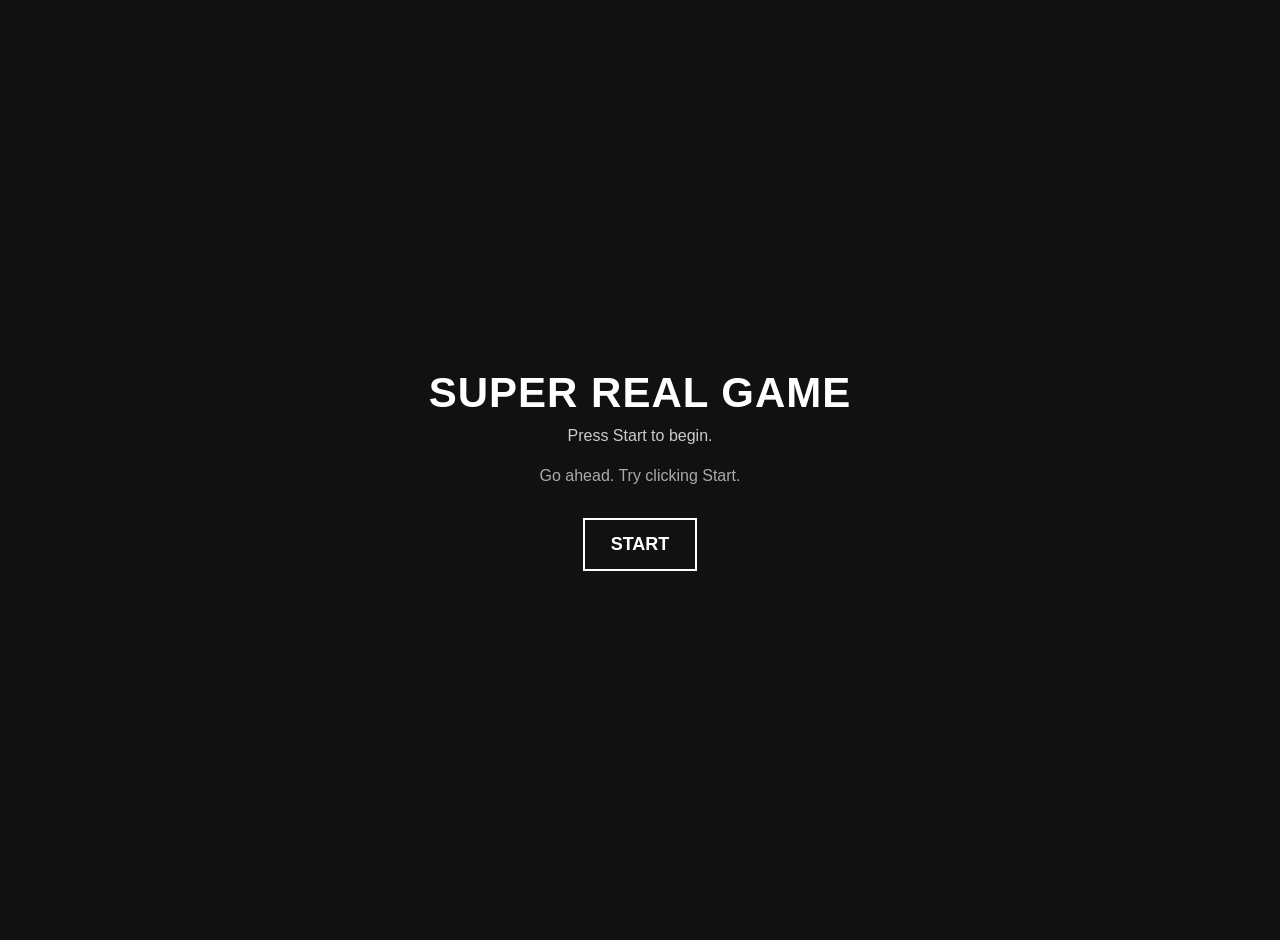
<file: topics/project1/index.html>
<!doctype html>
<html lang="en">
<head>
  <meta charset="utf-8" />
  <meta name="viewport" content="width=device-width, initial-scale=1" />
  <title>Start Screen</title>

  <link rel="stylesheet" href="css/styles.css" />
</head>

<body>
  <main class="container">
    <h1>SUPER REAL GAME</h1>
    <p class="subtitle">Press Start to begin.</p>

    <!-- text will change later -->
    <p id="status">Go ahead. Try clicking Start.</p>

    <!-- start button -->
    <button id="startBtn">START</button>
  </main>

  <script src="js/script.js"></script>
</body>
</html>
</file>
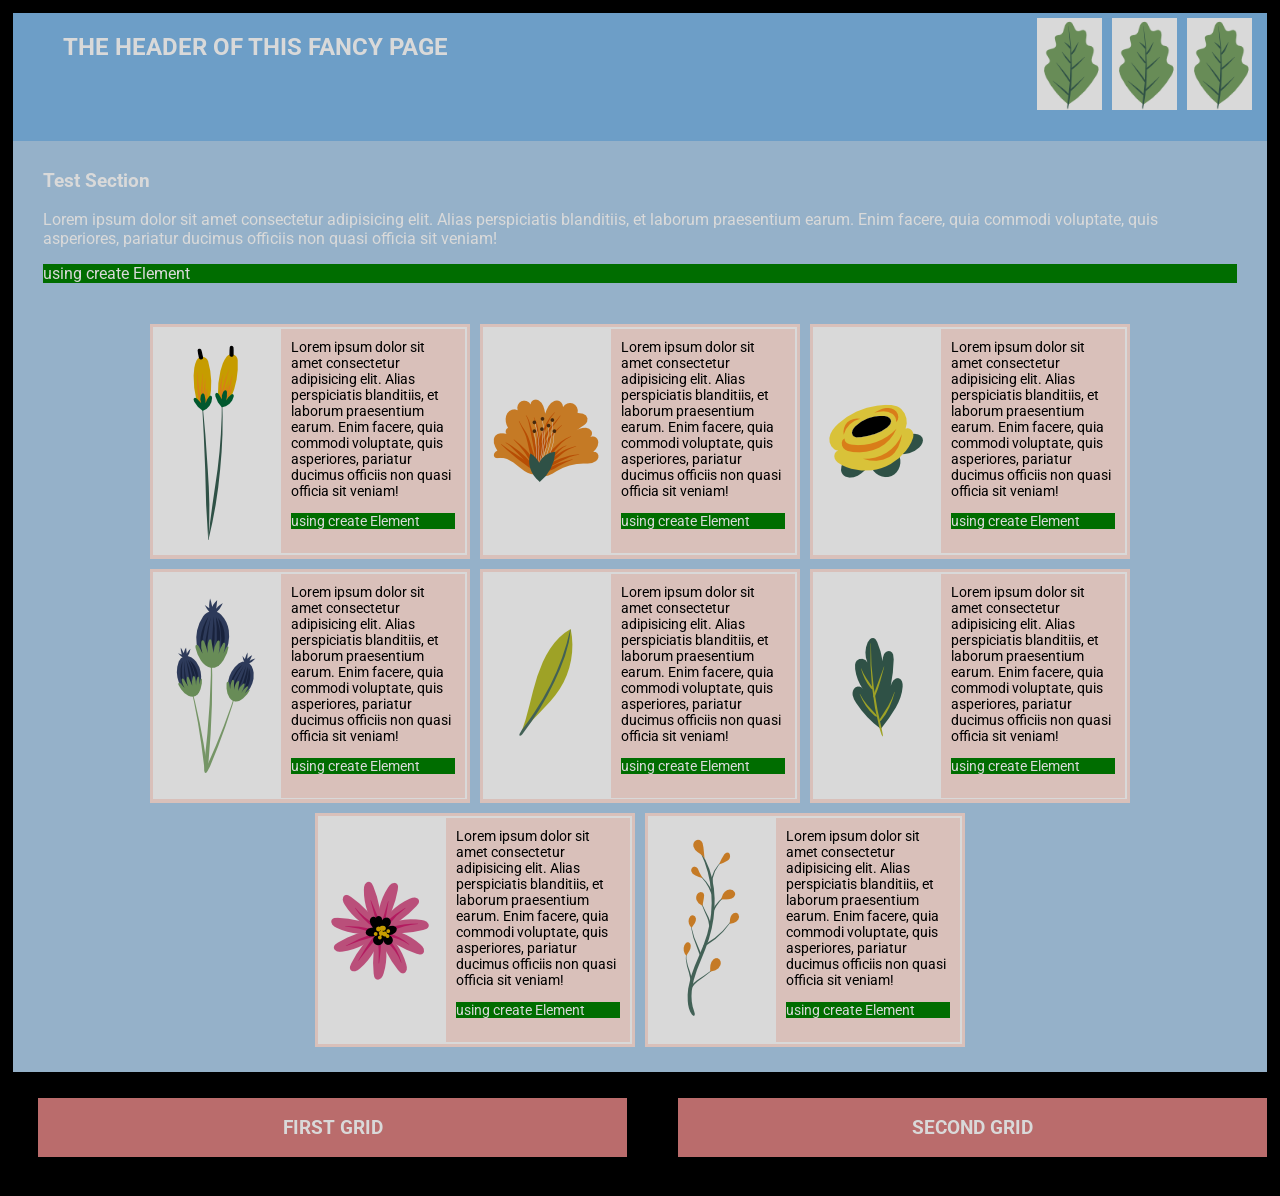
<file: topics/task2/index.html>
<!DOCTYPE html>
<title>TASK 2</title>
<meta charset="utf-8" />
<link rel="preconnect" href="https://fonts.gstatic.com" />
<link href="https://fonts.googleapis.com/css2?family=Roboto&display=swap" rel="stylesheet" />
<link rel="stylesheet" type="text/css" href="task-2-styles/style.css" />
<script src="task-2-js/script.js"></script>
</head>

<body>
    <header>
        <h2> The header of this fancy page</h2>
        <div class = "image-header-box">
            <img src="task-2-images/two.png" />
            <img src="task-2-images/two.png" />
            <img src="task-2-images/two.png" />
        </div>
    </header>
    <main class="flex-box-container">
        <section class="main-content">
            <h3>Test Section</h3>
            <p id="1">
                Lorem ipsum dolor sit amet consectetur adipisicing elit. Alias perspiciatis blanditiis, et
                laborum praesentium earum. Enim facere, quia commodi voluptate, quis asperiores, pariatur ducimus
                officiis non
                quasi officia sit veniam!
            </p>
        </section>

        <section id="parent">
            <div class="inner-container">
                <div class="content-container">
                    <div class="img-container">
                        <img class="img-image" src="task-2-images/sixteen.png" />
                    </div>
                    <p id="2" class="img-descript">Lorem ipsum dolor sit amet consectetur adipisicing elit. Alias
                        perspiciatis blanditiis, et
                        laborum praesentium earum. Enim facere, quia commodi voluptate, quis asperiores, pariatur
                        ducimus officiis non
                        quasi officia sit veniam!</p>

                </div>
            </div>
            <div class="inner-container">
                <div class="content-container">
                    <div class="img-container">
                        <img class="img-image" src="task-2-images/eight.png" />
                    </div>
                    <p id="3" class="img-descript">Lorem ipsum dolor sit amet consectetur adipisicing elit. Alias
                        perspiciatis blanditiis, et
                        laborum praesentium earum. Enim facere, quia commodi voluptate, quis asperiores, pariatur
                        ducimus officiis non
                        quasi officia sit veniam!</p>

                </div>
            </div>
            <div class="inner-container">

                <div class="content-container">
                    <div class="img-container">
                        <img class="img-image" src="task-2-images/eleven.png" />
                    </div>
                    <p id="4" class="img-descript">Lorem ipsum dolor sit amet consectetur adipisicing elit. Alias
                        perspiciatis blanditiis, et
                        laborum praesentium earum. Enim facere, quia commodi voluptate, quis asperiores, pariatur
                        ducimus officiis non
                        quasi officia sit veniam!</p>

                </div>
            </div>
            <div class="inner-container">
                <div class="content-container">
                    <div class="img-container">
                        <img class="img-image" src="task-2-images/fifteen.png" />
                    </div>
                    <p id="5" class="img-descript">Lorem ipsum dolor sit amet consectetur adipisicing elit. Alias
                        perspiciatis blanditiis, et
                        laborum praesentium earum. Enim facere, quia commodi voluptate, quis asperiores, pariatur
                        ducimus officiis non
                        quasi officia sit veniam!</p>

                </div>
            </div>
            <div class="inner-container">
                <div class="content-container">
                    <div class="img-container">
                        <img class="img-image" src="task-2-images/five.png" />
                    </div>
                    <p id="6" class="img-descript">Lorem ipsum dolor sit amet consectetur adipisicing elit. Alias
                        perspiciatis blanditiis, et
                        laborum praesentium earum. Enim facere, quia commodi voluptate, quis asperiores, pariatur
                        ducimus officiis non
                        quasi officia sit veniam!</p>

                </div>
            </div>
            </div>
            <div class="inner-container">
                <div class="content-container">
                    <div class="img-container">
                        <img class="img-image" src="task-2-images/three.png" />
                    </div>
                    <p id="7" class="img-descript">Lorem ipsum dolor sit amet consectetur adipisicing elit. Alias
                        perspiciatis blanditiis, et
                        laborum praesentium earum. Enim facere, quia commodi voluptate, quis asperiores, pariatur
                        ducimus officiis non
                        quasi officia sit veniam!</p>

                </div>
            </div>
            </div>
            <div class="inner-container">
                <div class="content-container">
                    <div class="img-container">
                        <img class="img-image" src="task-2-images/twelve.png" />
                    </div>
                    <p id="8" class="img-descript">Lorem ipsum dolor sit amet consectetur adipisicing elit. Alias
                        perspiciatis blanditiis, et
                        laborum praesentium earum. Enim facere, quia commodi voluptate, quis asperiores, pariatur
                        ducimus officiis non
                        quasi officia sit veniam!</p>

                </div>
            </div>
            </div>
            <div class="inner-container">
                <div class="content-container">
                    <div class="img-container">
                        <img class="img-image" src="task-2-images/seventeen.png" />
                    </div>
                    <p id="9" class="img-descript">Lorem ipsum dolor sit amet consectetur adipisicing elit. Alias
                        perspiciatis blanditiis, et
                        laborum praesentium earum. Enim facere, quia commodi voluptate, quis asperiores, pariatur
                        ducimus officiis non
                        quasi officia sit veniam!</p>

                </div>
            </div>
            </div>
        </section>
    </main>
    <section class="grids">
        <div class="grid-container">
            <h3>FIRST GRID</h3>
            <section id="new-grid"></section>
        </div>
        <div class="grid-container">
            <h3>SECOND GRID</h3>
            <section id="new-grid-three"></section>
    </section>
    </div>
</body>

</html>
</file>
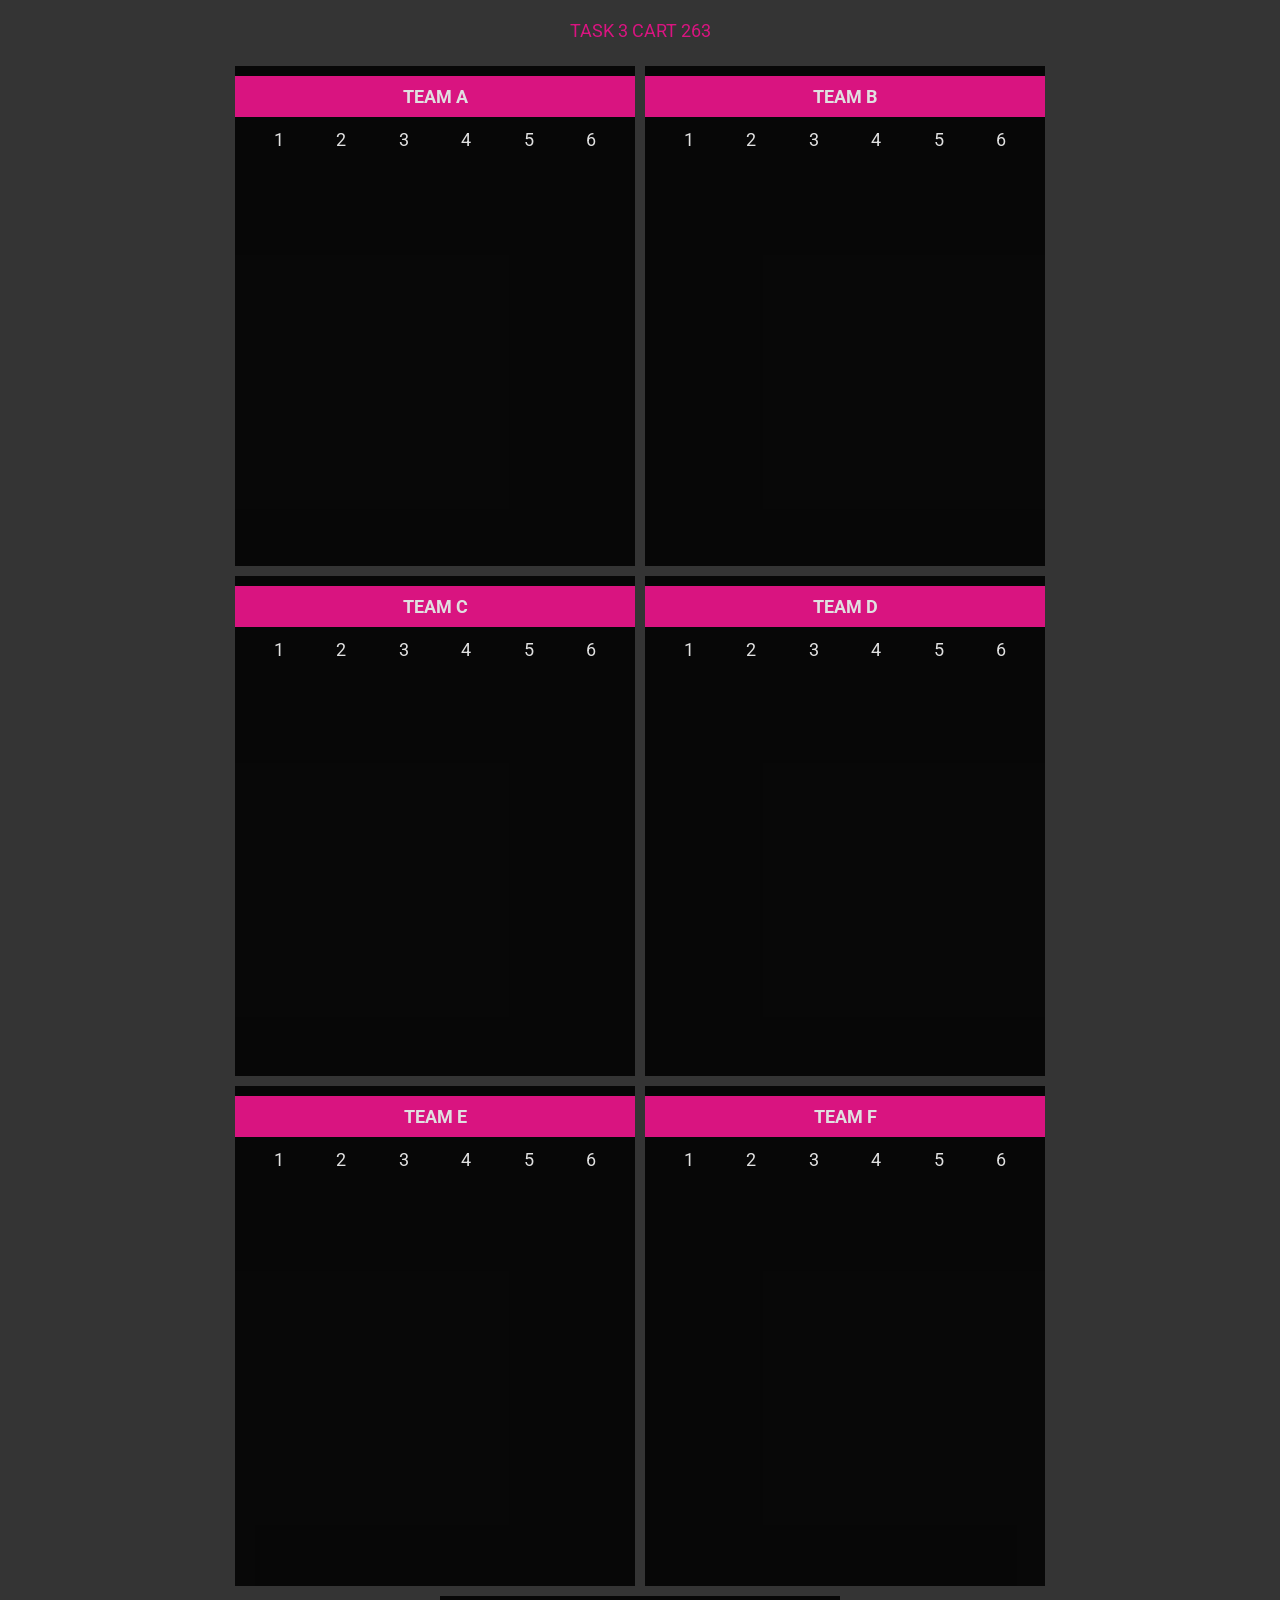
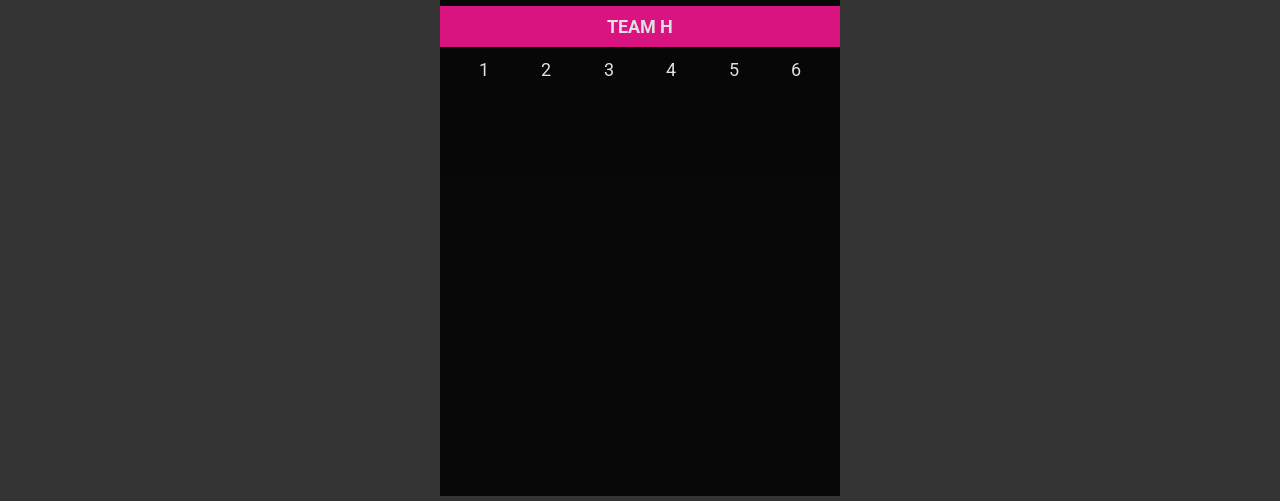
<file: topics/task3/index.html>
<!DOCTYPE html>
<title>-WEEK 4 : TASK_3</title>
<meta charset="utf-8" />
<link rel="preconnect" href="https://fonts.gstatic.com" />
<link href="https://fonts.googleapis.com/css2?family=Roboto&display=swap" rel="stylesheet" />
<link rel="stylesheet" type="text/css" href="task-3-css/style.css" />

</head>

<body>
  <header>
    TASK 3 CART 263
  </header>
  <main>
    <section class="flex-box">

       <!-- TEAM A-->
      <section id="TEAM_A" class="teamCanvas">
        <h5>TEAM A</h5>
        <div class = "team-nav"><p>1</p><p>2</p><p>3</p><p>4</p><p>5</p><p>6</p></div>
        <div class = "aniCanvas" id = "ani_canvA_A" style ="display:none;"></div>
        <div class = "aniCanvas" id = "ani_canvA_B" style ="display:none;"></div>
        <div class = "aniCanvas" id = "ani_canvA_C" style ="display:none;"></div>
        <div class = "aniCanvas" id = "ani_canvA_D" style ="display:none;"></div>
      </section>

       <!-- TEAM B-->
      <section id="TEAM_B" class="teamCanvas">
        <h5>TEAM B</h5>
        <div class = "team-nav"><p>1</p><p>2</p><p>3</p><p>4</p><p>5</p><p>6</p></div>
        <div class = "aniCanvas" id = "ani_canvB_A" style ="display:none;"></div>
        <div class = "aniCanvas" id = "ani_canvB_B" style ="display:none;"></div>
        <div class = "aniCanvas" id = "ani_canvB_C" style ="display:none;"></div>
        <div class = "aniCanvas" id = "ani_canvB_D" style ="display:none;"></div>
      </section>

      <!-- TEAM C-->
      <section id="TEAM_C" class="teamCanvas">
        <h5>TEAM C</h5>
        <div class = "team-nav"><p>1</p><p>2</p><p>3</p><p>4</p><p>5</p><p>6</p></div>
        <div class = "aniCanvas" id = "ani_canvC_A" style ="display:none;"></div>
        <div class = "aniCanvas" id = "ani_canvC_B" style ="display:none;"></div>
        <div class = "aniCanvas" id = "ani_canvC_C" style ="display:none;"></div>
        <div class = "aniCanvas" id = "ani_canvC_D" style ="display:none;"></div>
      </section>

      <!-- TEAM D-->
      <section id="TEAM_D" class="teamCanvas">
        <h5>TEAM D</h5>
        <div class = "team-nav"><p>1</p><p>2</p><p>3</p><p>4</p><p>5</p><p>6</p></div>
        <div class = "aniCanvas" id = "ani_canvD_A" style ="display:none;"></div>
        <div class = "aniCanvas" id = "ani_canvD_B" style ="display:none;"></div>
        <div class = "aniCanvas" id = "ani_canvD_C" style ="display:none;"></div>
        <div class = "aniCanvas" id = "ani_canvD_D" style ="display:none;"></div>
      </section>

       <!-- TEAM E-->
      <section id="TEAM_E" class="teamCanvas">
        <h5>TEAM E</h5>
        <div class = "team-nav"><p>1</p><p>2</p><p>3</p><p>4</p><p>5</p><p>6</p></div>
        <div class = "aniCanvas" id = "ani_canvE_A" style ="display:none;"></div>
        <div class = "aniCanvas" id = "ani_canvE_B" style ="display:none;"></div>
        <div class = "aniCanvas" id = "ani_canvE_C" style ="display:none;"></div>
        <div class = "aniCanvas" id = "ani_canvE_D" style ="display:none;"></div>
      </section>

    <!-- TEAM F-->
      <section id="TEAM_F" class="teamCanvas">
        <h5>TEAM F </h5>
        <div class = "team-nav"><p>1</p><p>2</p><p>3</p><p>4</p><p>5</p><p>6</p></div>
        <div class = "aniCanvas" id = "ani_canvF_A" style ="display:none;"></div>
        <div class = "aniCanvas" id = "ani_canvF_B" style ="display:none;"></div>
        <div class = "aniCanvas" id = "ani_canvF_C" style ="display:none;"></div>
        <div class = "aniCanvas" id = "ani_canvF_D" style ="display:none;"></div>
    </section>

        <!-- SABINE TEST-->
    <section id="TEAM_H" class="teamCanvas">
      <h5>TEAM H </h5>
      <div class = "team-nav"><p>1</p><p>2</p><p>3</p><p>4</p><p>5</p><p>6</p></div>
      <div class = "aniCanvas" id = "ani_canvH_A" style ="display:none;"></div>
      <div class = "aniCanvas" id = "ani_canvH_B" style ="display:none;"></div>
      <div class = "aniCanvas" id = "ani_canvH_C" style ="display:none;"></div>
      <div class = "aniCanvas" id = "ani_canvH_D" style ="display:none;"></div>
    </section>
  </section>
  </main>


  
  <!-- CART 263 TEAMS-->
   <script src= "task-3-js/buttonsAndFrame.js"></script>
  <script src="task-3-js/team-a.js"></script>
  <script src="task-3-js/team-b.js"></script>
  <script src="task-3-js/team-c.js"></script>
  <script src="task-3-js/team-d.js"></script>
  <script src="task-3-js/team-e.js"></script>
  <script src="task-3-js/team-f.js"></script>

    <!-- SABINE TEST-->
  <script src="task-3-js/team-h.js"></script>
</body>

</html>
</file>
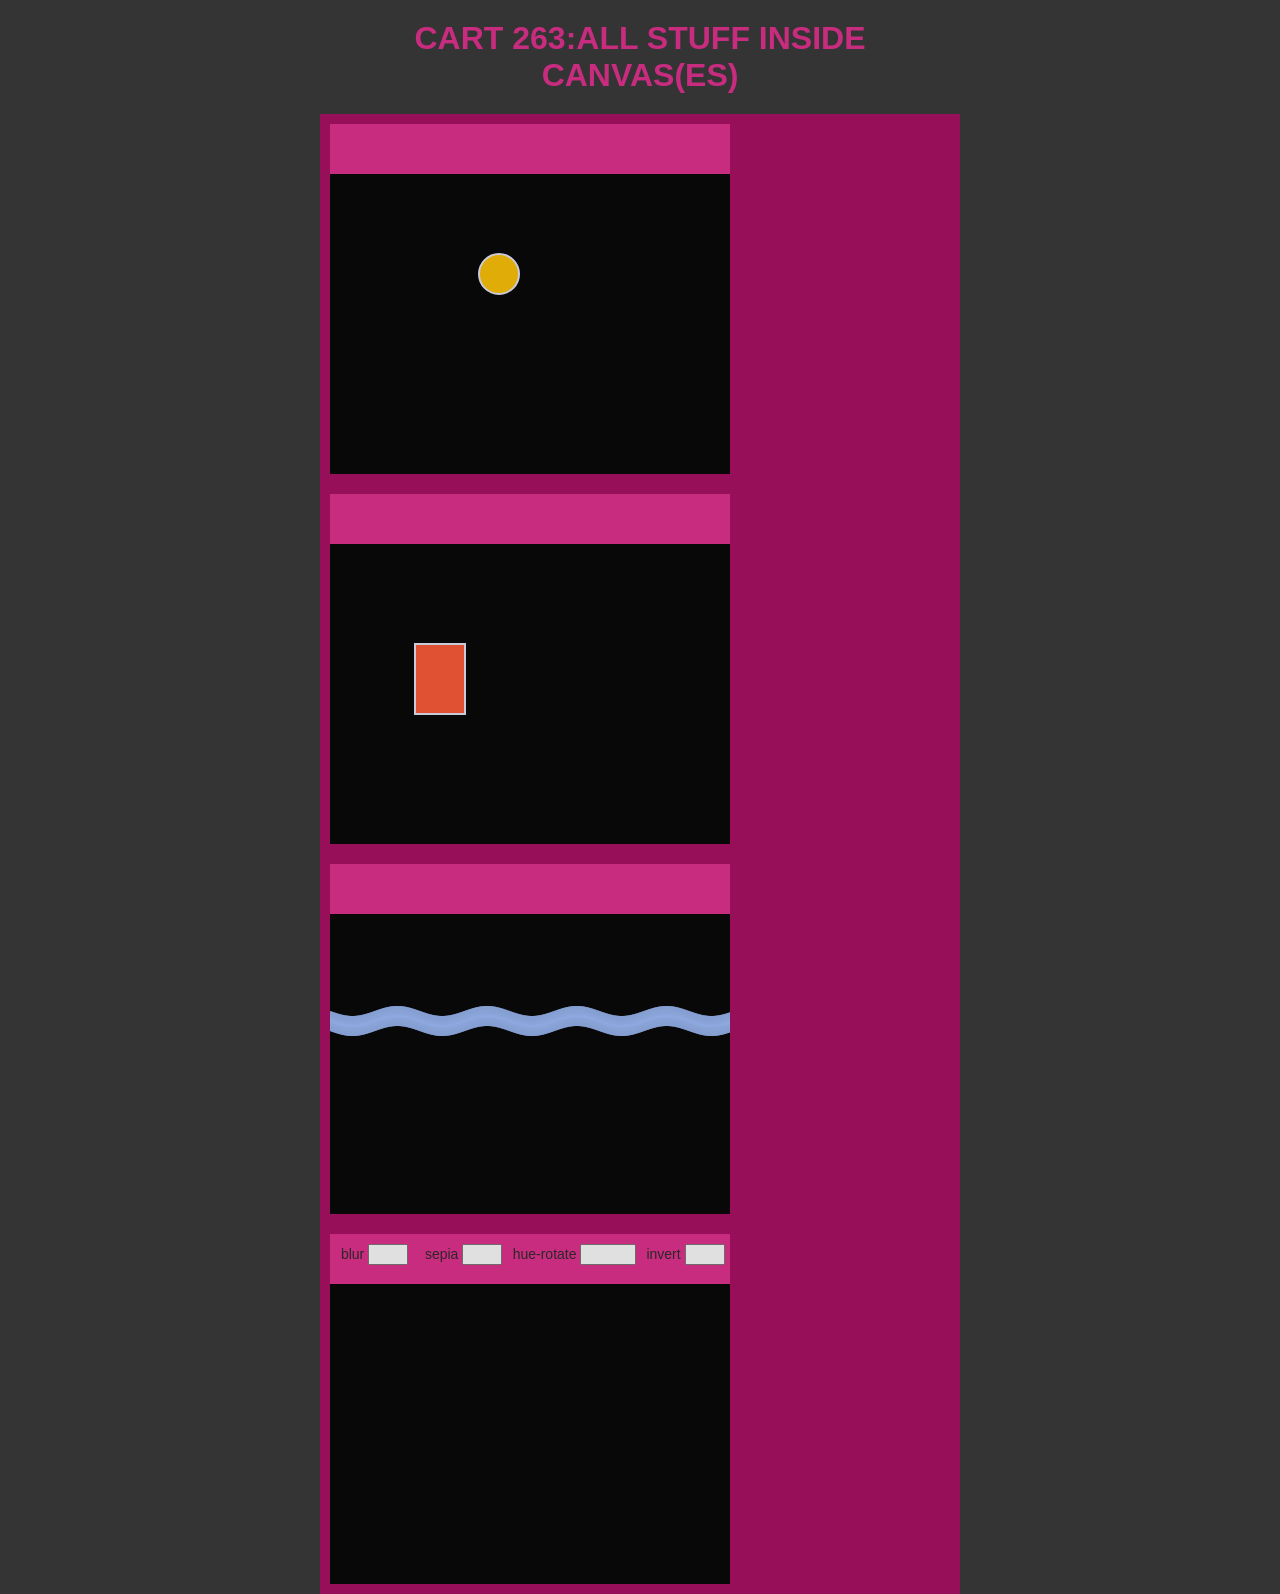
<file: topics/task6/index.html>
<!DOCTYPE html>
<htmL>

<head>
    <title> CART 263: ALL STUFF INSIDE THE CANVAS</title>
    <!-- link to css-->
    <link rel="stylesheet" href="css/all_stuff.css">
    <!-- link to main script-->
    <script src="js/VideoObj.js"></script>
    <script src="js/FreeStyleObj.js"></script>
    <script src="js/RectangularObj.js"></script>
    <script src="js/CircularObj.js"></script>
    <script src="js/DrawingBoard.js"></script>
    <script src="js/start.js"></script>
</head>

<body>
    <h1> CART 263:ALL STUFF INSIDE CANVAS(ES) </h1>
    <video id="video-birds" src="videos/b1_s.mov" autoplay="autoplay" hidden></video>
    <main>
        <div class="container">
            <div class="button-g">
                <!-- button-->
            </div>
            <canvas class="canvases" width=400 height=300 id="partA"></canvas>
        </div>
        <div class="container">
            <div class="button-g">
                <!-- button-->
            </div>
            <canvas class="canvases" width=400 height=300 id="partB"></canvas>
        </div>
        <div class="container">
            <div class="button-g">
                <!-- button-->
            </div>
            <canvas class="canvases" width=400 height=300 id="partC"></canvas>
        </div>
        </div>

        <div class="container">
            <div class="button-g">

                <span id="filter_button_blur">
                    <span> blur</span>
                    <input id="blurnum" type="number" min="0" max="8" />
                </span>

                <!-- button-->
                <span id="filter_button_sepia">
                    <span> sepia</span>
                    <input id="sepianum" type="number" min="0" max="0" />
                </span>

                 <!-- button 2-->
                 <span id="filter_button_hue">
                    <span> hue-rotate</span>
                    <input id="huenum" type="number" min="0" max="360" />
                </span>

                 <!-- button 2-->
                 <span id="filter_button_invert">
                    <span> invert</span>
                    <input id="invertnum" type="number" min="0" max="0" />
                </span>

            </div>
            <canvas class="canvases" width=400 height=300 id="partD"></canvas>
        </div>


    </main>
</body>

</html>
</file>
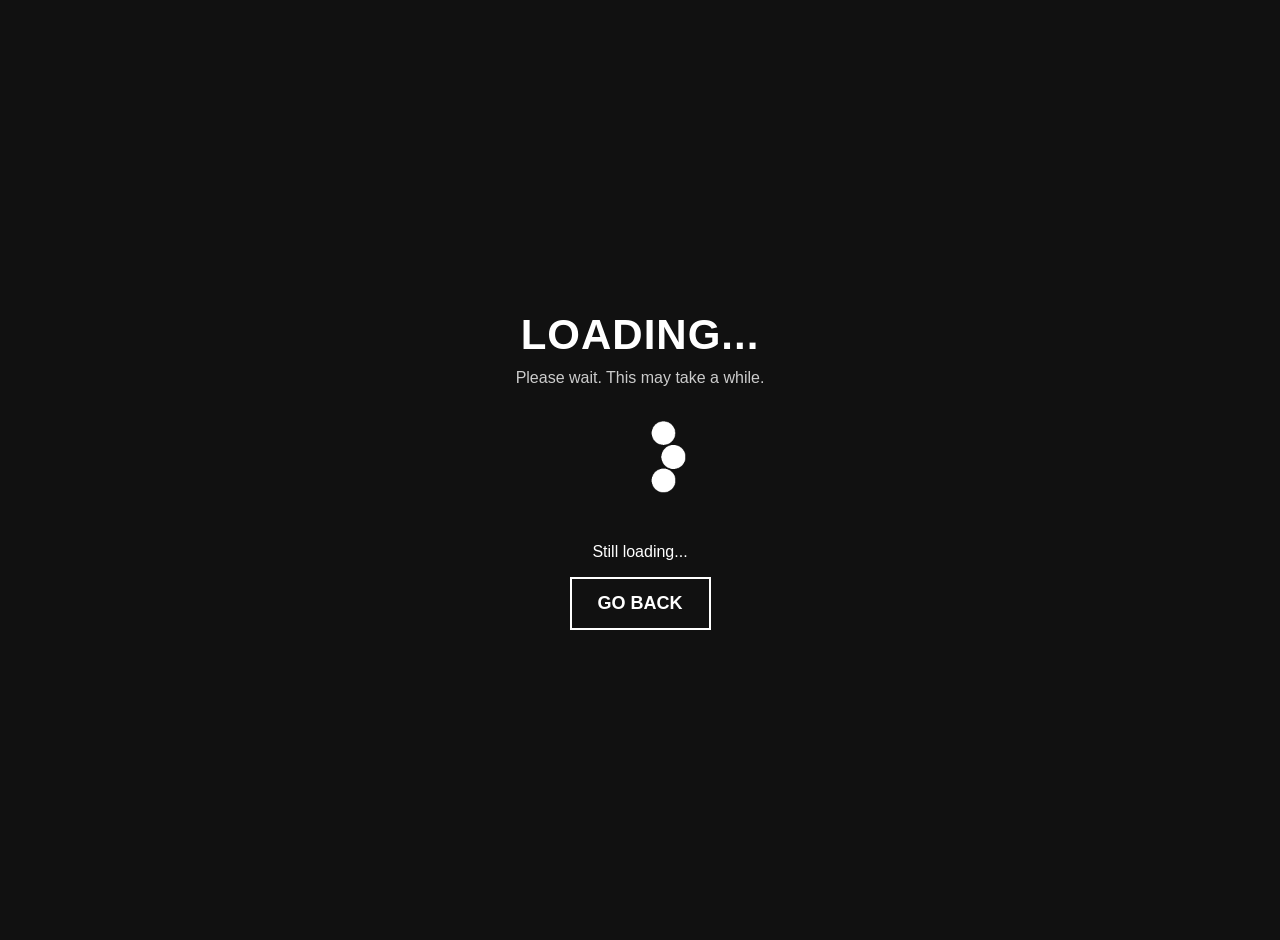
<file: topics/project1/loading.html>
<!doctype html>
<html lang="en">
<head>
  <meta charset="utf-8">
  <meta name="viewport" content="width=device-width, initial-scale=1">
  <title>Loading...</title>
  <link rel="stylesheet" href="css/styles.css">
</head>
<body>
  <main class="container">
    <h1>LOADING...</h1>
    <p class="subtitle">Please wait. This may take a while.</p>

        <!-- loading gif -->
    <img src="assets/loading.gif" alt="Loading icon" id="loadingGif">

        <!-- text will change later -->
    <p id="loadingStatus">Still loading...</p>

        <!-- go back button -->
    <button id="backBtn">GO BACK</button>
  </main>

  <script src="js/loading.js"></script>
</body>
</html>
</file>
<file: topics/project1/css/styles.css>
body {
    margin: 0;
    font-family: Arial, Helvetica, sans-serif;
    background-color: #111;
    color: white;
}

/* centers everything */
.container {
    min-height: 100vh;
    display: flex;
    flex-direction: column;
    justify-content: center;
    align-items: center;

    /* padding for edges */
    padding: 20px;
    text-align: center;
}

h1 {
    margin: 0;
    font-size: 42px;
    letter-spacing: 1px;
}

.subtitle {
    margin-top: 10px;
    margin-bottom: 20px;
    color: #cccccc;
}

#status {
    margin: 0 0 30px 0;
    color: #aaaaaa;
    max-width: 520px;
    line-height: 1.4;
}

/* start button */
#startBtn {
    padding: 14px 26px;
    font-size: 18px;
    font-weight: bold;

    border: 2px solid white;
    background-color: transparent;
    color: white;

    cursor: pointer;
}

/* simple hover state */
#startBtn:hover {
    background-color: white;
    color: #111;
}

/* keyboard focus */
#startBtn:focus {
    outline: 3px solid #7CFFB2;
    outline-offset: 4px;
}

/* back button appearance */
#backBtn {
        padding: 14px 26px;
        font-size: 18px;
        font-weight: bold;

        border: 2px solid white;
        background-color: transparent;
        color: white;

        cursor: pointer;
    }

#backBtn:hover {
    background-color: white;
    color: #111;
}

/* keyboard focus */
#backBtn:focus {
    outline: 3px solid #7CFFB2;
    outline-offset: 4px;
}

/* gif appearcance */
#loadingGif {
    width: 100px;
    height: 100px;
    margin-bottom: 20px;
}
</file>
<file: topics/task2/task-2-styles/style.css>
body{
    background:black;
    margin:1%;
    padding:0;
    color:white;
    background:#000000;
    opacity: .85;
    font-family: 'Roboto', sans-serif;
  }

  header{
    background-color:#80baea;
    display:flex;
    min-height:60px;
    text-transform: uppercase;
    justify-content:space-between;
  }
  header h2{
   width:50%;
   margin-left:50px;
  }
  .image-header-box{
    display:flex;
    width:50%;
   justify-content:right;
   margin-right:10px; 

  }
  
  .image-header-box img{
    display: inline-block;
    height:calc(80% - 10px);
    margin: 5px;
  }

  main{
    background-color:#afd1ed;
}
.main-content{
    padding-left:30px; 
    padding-right:30px; 
    padding-top:10px; 

}
#parent{
    display: flex;
    flex-wrap: wrap;
    padding:20px;
   justify-content:center
}
  .inner-container{
    background-color: #ffe2db;
    width:320px;
    min-height:200px;
    margin:5px;
  }

  .content-container{
    margin:1%;
    width:98%;
    height:97%;
    background:white;
    display:flex;
    flex-wrap: wrap;
    align-items:center;
    justify-content:center;
  }
  .img-container{
    width:calc(40% - 4px);
    /* height:100%; */
    /* background:green; */
    display: flex;
    justify-content: center;
    margin:2px;

}
 
  .img-descript{
    color:black;
    background:#ffe2db;
    width:calc(60% - (4px + 20px));
    margin:2px;
    padding:10px;
    font-size: 14px;
   
  }

  .newStyle{
    border: 5px solid;
    border-radius: 2px;
    border-color: rgb(237, 193, 252);
    background-color: rgb(223, 127, 255);
    padding:0;
  }

  .testDiv{
    border: 1px solid;
    border-radius: 1px;
    border-color: aquamarine;
    width:40px;
    height:40px;
    background:red;
    position:absolute;
    font-size:10px;
    color:black;
}

.grids{
  display:flex;
  width:100vw;
  min-width:1000px;
}
.grid-container{
  width:48%;
  background:rgb(219, 127, 127);
  margin:2%;
  text-align: center;
  position:relative;

}

#new-grid{
  position:relative;
  background:white;


}
#new-grid-three{
  position:relative;
  background:white;
}
</file>
<file: topics/task3/task-3-css/style.css>
body{
    background:rgb(52, 52, 52);
    margin:0;
    padding:0;
    color:white;
    opacity: .85;
    font-family: 'Roboto', sans-serif;
    
  }

  main{
    margin:0;
    width:100%;
  }

  header{
    margin: 0 auto;
    margin-top:20px;
    color:rgba(246, 15, 142,1.0);
    /* color:#cdcaca; */
    text-align: center;
    width:90%;
    padding:0;
    background:rgb(52, 52, 52);
    font-size:18px;
 
  }
  .flex-box{
    margin:0 auto;
    margin-top:20px;
    width:90%;
    display:flex;
    /* background:green; */
    flex-wrap:wrap;
    justify-content: center;
  }

  .teamCanvas{
    background:black;
    width:400px;
    height:500px;
    margin:5px;
    position:relative;
  }
  .teamCanvas p{
    color:white;
    padding:0;
    margin:0;
    text-align: center;
    margin-top:10px;
    margin-bottom: 10px;
    width:20%;
    font-size: 18px;
    text-align:center;
    border:2px;
    border-style:solid;
    border-color:black;
  }

  .teamCanvas p:hover{
    border:2px;
    background:white;
    border-style:solid;
    border-color: rgba(246, 15, 142,1.0);
    background:white;
    cursor: pointer;
    color: rgba(246, 15, 142,1.0);
  }

  .team-nav{
    justify-content:space-around;
    display: flex;
    width:375px;
    margin:0 auto;

  }



  h5{
    margin:0;
    text-align:center;
    margin-top:10px;
    background: rgba(246, 15, 142,1.0);
    padding:10px;
    font-size: 18px;
  }

  .aniCanvas{
    border:2px;
    background:white;
    border-style:solid;
    border-color: rgba(246, 15, 142,1.0);
    width:375px;
    height:375px;
    margin:0 auto;
    position:relative;
  }

  .active-button{
    color:white;
    background:rgba(246, 15, 142,1.0);
  }

/*CSS TEAM H**/

.TEAM_H_box{
  width:max-content;
  background-color: rgb(34, 29, 41);
  position:absolute;
  color:white;
  margin:1px;
  padding: 12px;
}

.TEAM_H_box:hover{
  background-color: rgb(30, 168, 223);
  cursor:pointer;

}

.TEAM_H_circle{
  border-radius: 10px;;
  background-color: rgb(223, 30, 117);
  position:absolute;
  transform: translate(-50%, -50%);

}

.TEAM_H_h_cell{
  width:20px;
  height:20px;
  background-color: rgb(177, 150, 215);
  position:absolute;
  transform: translate(-50%, -50%);
}

.TEAM_H_h_cell:hover{
 background-color: rgb(225, 217, 235);

}

.TEAM_H_h_word{
  font-size:16px;
  color:white;
  /* position:absolute; */

  background-color:rgba(228, 200, 208,.7);
  display:inline-block;
  margin:2px;
  padding:2px;
  border-style: dotted;
  border-color: rgb(199, 97, 141);
  border-width: 4px;


}

.TEAM_H_h_cell_D{
  position:absolute;
  border-radius:10px;
  transform: translate(-50%, -50%);
}
</file>
<file: topics/task6/css/all_stuff.css>
body {
    background: rgb(52, 52, 52);
    margin: 0;
    padding: 0;
    color: rgb(42, 38, 38);
    opacity: .85;
    font-family: 'Roboto', sans-serif;
    width: 100vw;
}

h1 {
  
    width: 50vw;
    margin: 0 auto;
    margin-top:20px;
    text-align: center;
    color: rgb(226, 43, 141);

}

main {
    width: 50vw;
    margin: 0 auto;
    margin-top:20px;
    text-align: center;
    background:rgb(169, 8, 96);
    display:flex;
    flex-wrap:wrap;
    position:relative;

}
.canvases{
    width:400px;
    height:300px;
    background:black;
    position:relative;
    /* position:absolute; */
}
.container{
    margin:10px;
    width:400px;
    height:350px;
    background:white;
}
.container .button-g{
    background:rgb(226, 43, 141);
    height:50px;
    display:flex;
    justify-content: space-around;
}
#filter_button_blur, #filter_button_sepia, #filter_button_hue, #filter_button_invert{
    padding-top:10px;
    height:40px;
    min-width:20%;
    font-size:14px;
}
</file>
